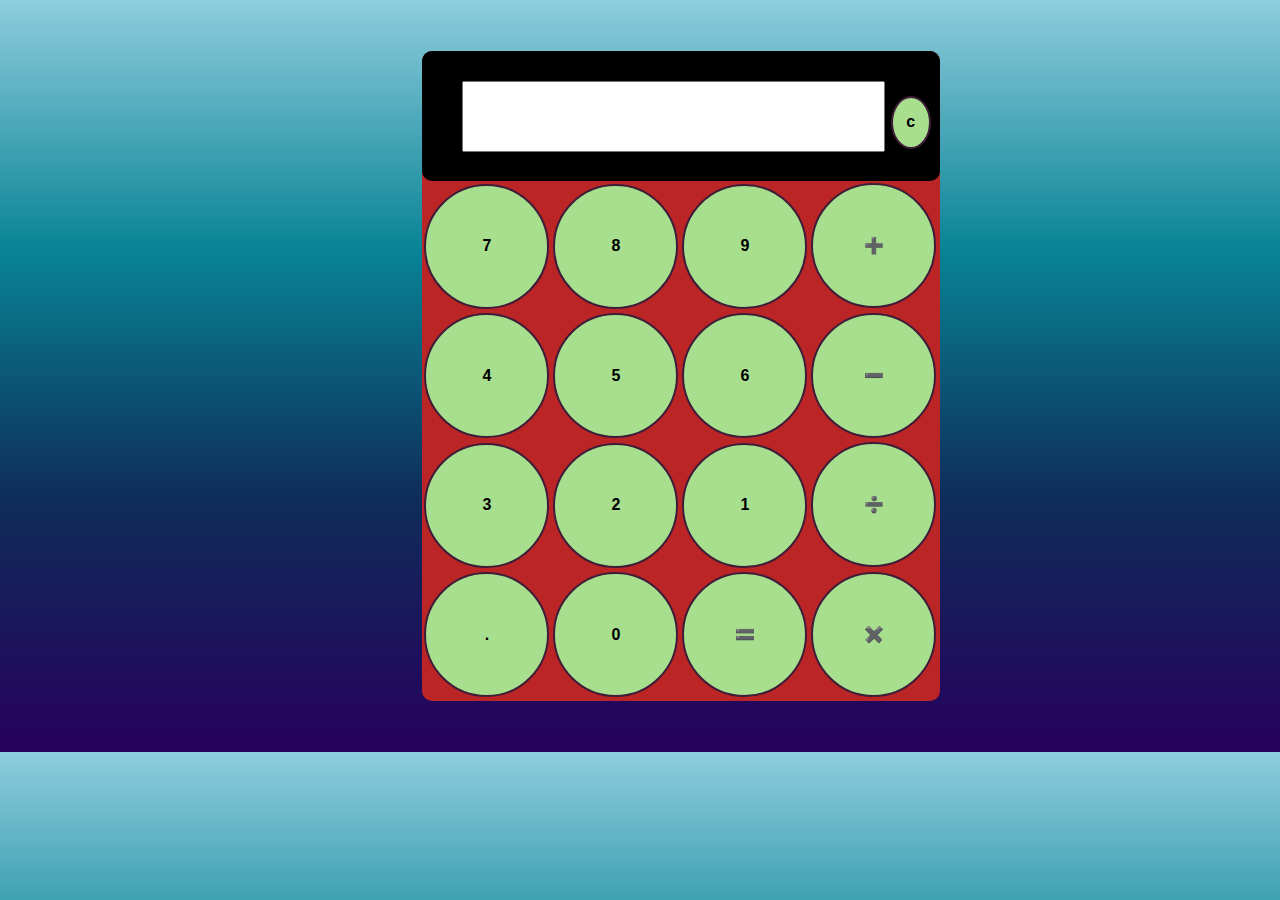
<file: Calculator/index.html>
<!DOCTYPE html>
<html lang="en">
<head>
    <meta charset="UTF-8">
    <meta http-equiv="X-UA-Compatible" content="IE=edge">
    <meta name="viewport" content="width=device-width, initial-scale=1.0">
    <title>Calculator</title>
    <link rel="stylesheet" href="style.css">
    <script src="script.js"></script>
</head>
<body>
    <div class="container">
        <div class="calculator">
            <div class="calculator_screen" >
                <input type="" id="Screen" >
                <button onclick="clrscreen()" id="cbutton">c</button>
            </div>
            <div class="table_div">
                <table class="keys">
                    <tbody>
                        <td>
                            <tr><button onclick="add_screen(7)">7</button></tr>
                            <tr><button onclick="add_screen(8)">8</button></tr>
                            <tr><button onclick="add_screen(9)">9</button></tr>
                            <tr><button onclick="add_screen('+')">➕</button></tr>
                        </td>
                        <br>
                        <td>
                            <tr><button onclick="add_screen(4)">4</button></tr>
                            <tr><button onclick="add_screen(5)">5</button></tr>
                            <tr><button onclick="add_screen(6)">6</button></tr>
                            <tr><button onclick="add_screen('-')">➖</button></tr>
                        </td>
                        <br>
                        <td>
                            <tr><button onclick="add_screen(3)">3</button></tr>
                            <tr><button onclick="add_screen(2)">2</button></tr>
                            <tr><button onclick="add_screen(1)">1</button></tr>
                            <tr><button onclick="add_screen('/')">➗</button></tr>
                        </td>
                        <br>
                        <td>
                            <tr><button onclick="add_screen('.')">.</button></tr>
                            <tr><button onclick="add_screen(0)">0</button></tr>
                            <tr><button onclick="eq_button()">🟰</button></tr>
                            <tr><button onclick="add_screen('*')">✖️</button></tr>
                        </td>
                    </tbody>
                </table>
            </div>
        </div>
    </div>
</body>
</html>
</file>
<file: Calculator/style.css>
body
{
    margin: 0;
    padding: 0%;
    background-image: repeating-linear-gradient(#8ECDDD,#088395,#0F2C59,#27005D);
}

.calculator
{   
    margin-top: 4%;
    margin-bottom: 4%;
    width: 518px;
    height: 650px;
    background-color:#BB2525;
    margin-left: 33%;
    border-radius: 10px;

}

.calculator_screen
{
    background-color:black;
    width: 100%;
    height:20%;
    border-radius: 10px;
}
#Screen
{
    font-weight: bolder;
    font-size: 2rem;
    width: 80%;
    height: 50%;
    margin-top: 30px;
    margin-left: 40px;
    pointer-events: none;

}
button
{
    margin: 2px;
    height:125px ;
    width:125px;
    color: black;
    background-color: #A8DF8E;
    border: 2px solid #3F1D38;
    border-color: #3F1D38;
    border-radius: 50%;
    font-size:medium;
    font-weight: bolder;
    transition: all 0.5s ease ;
    
}
#cbutton
{
    height: 53px;
    width:40px;

}
button:hover
{
    background-color:#9df618 ;
}
</file>
